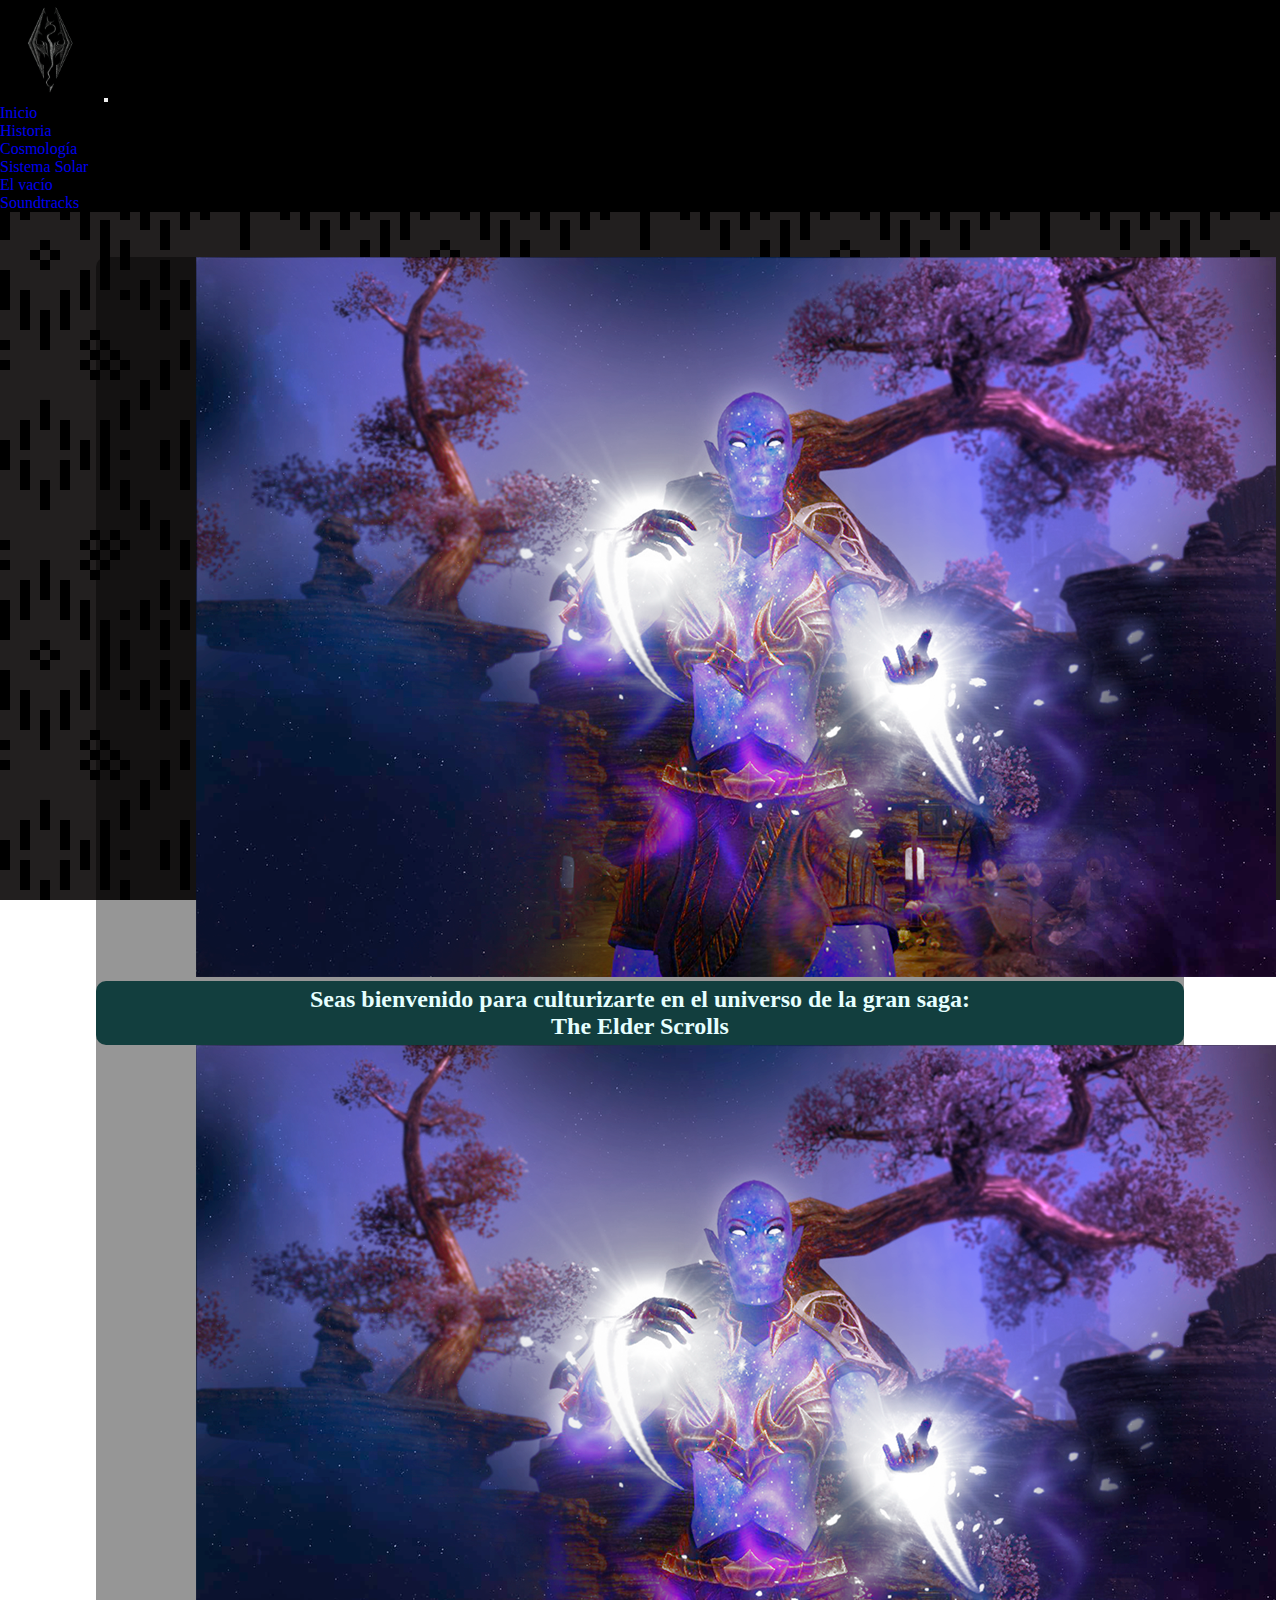
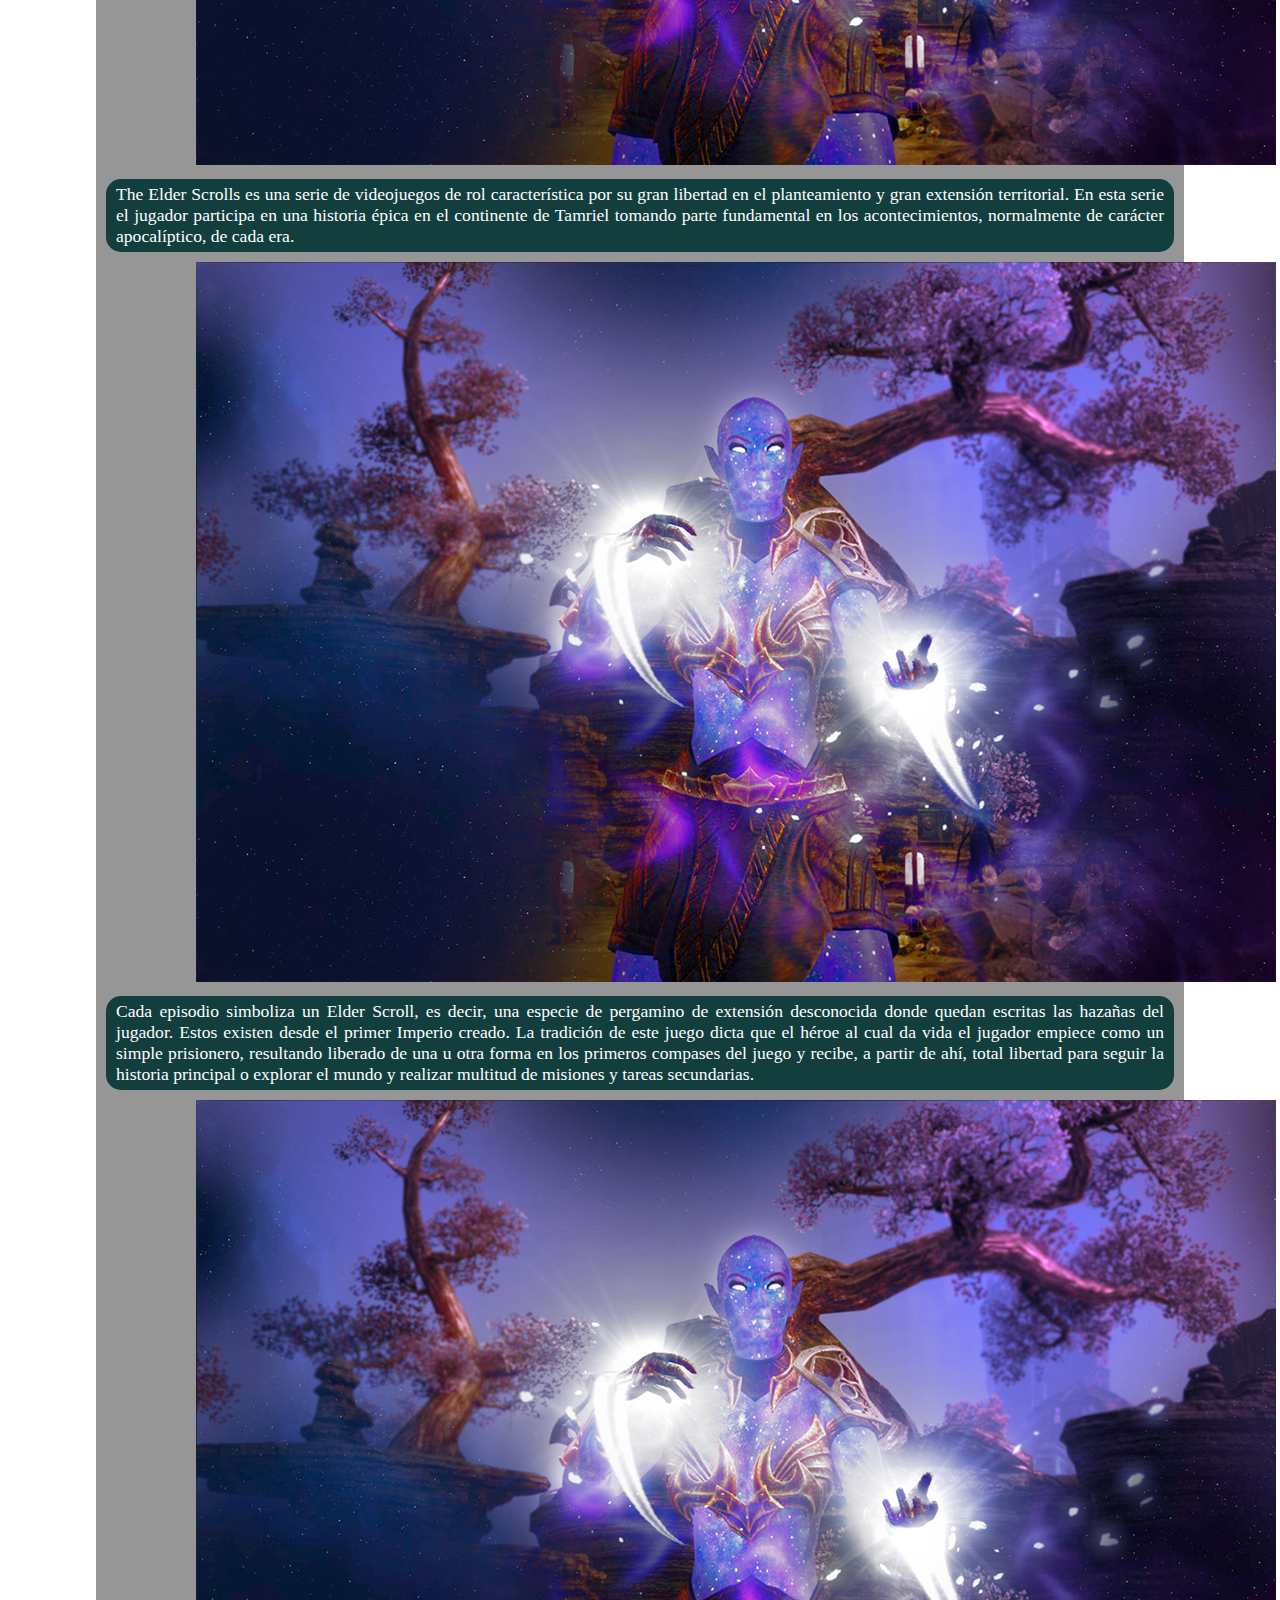
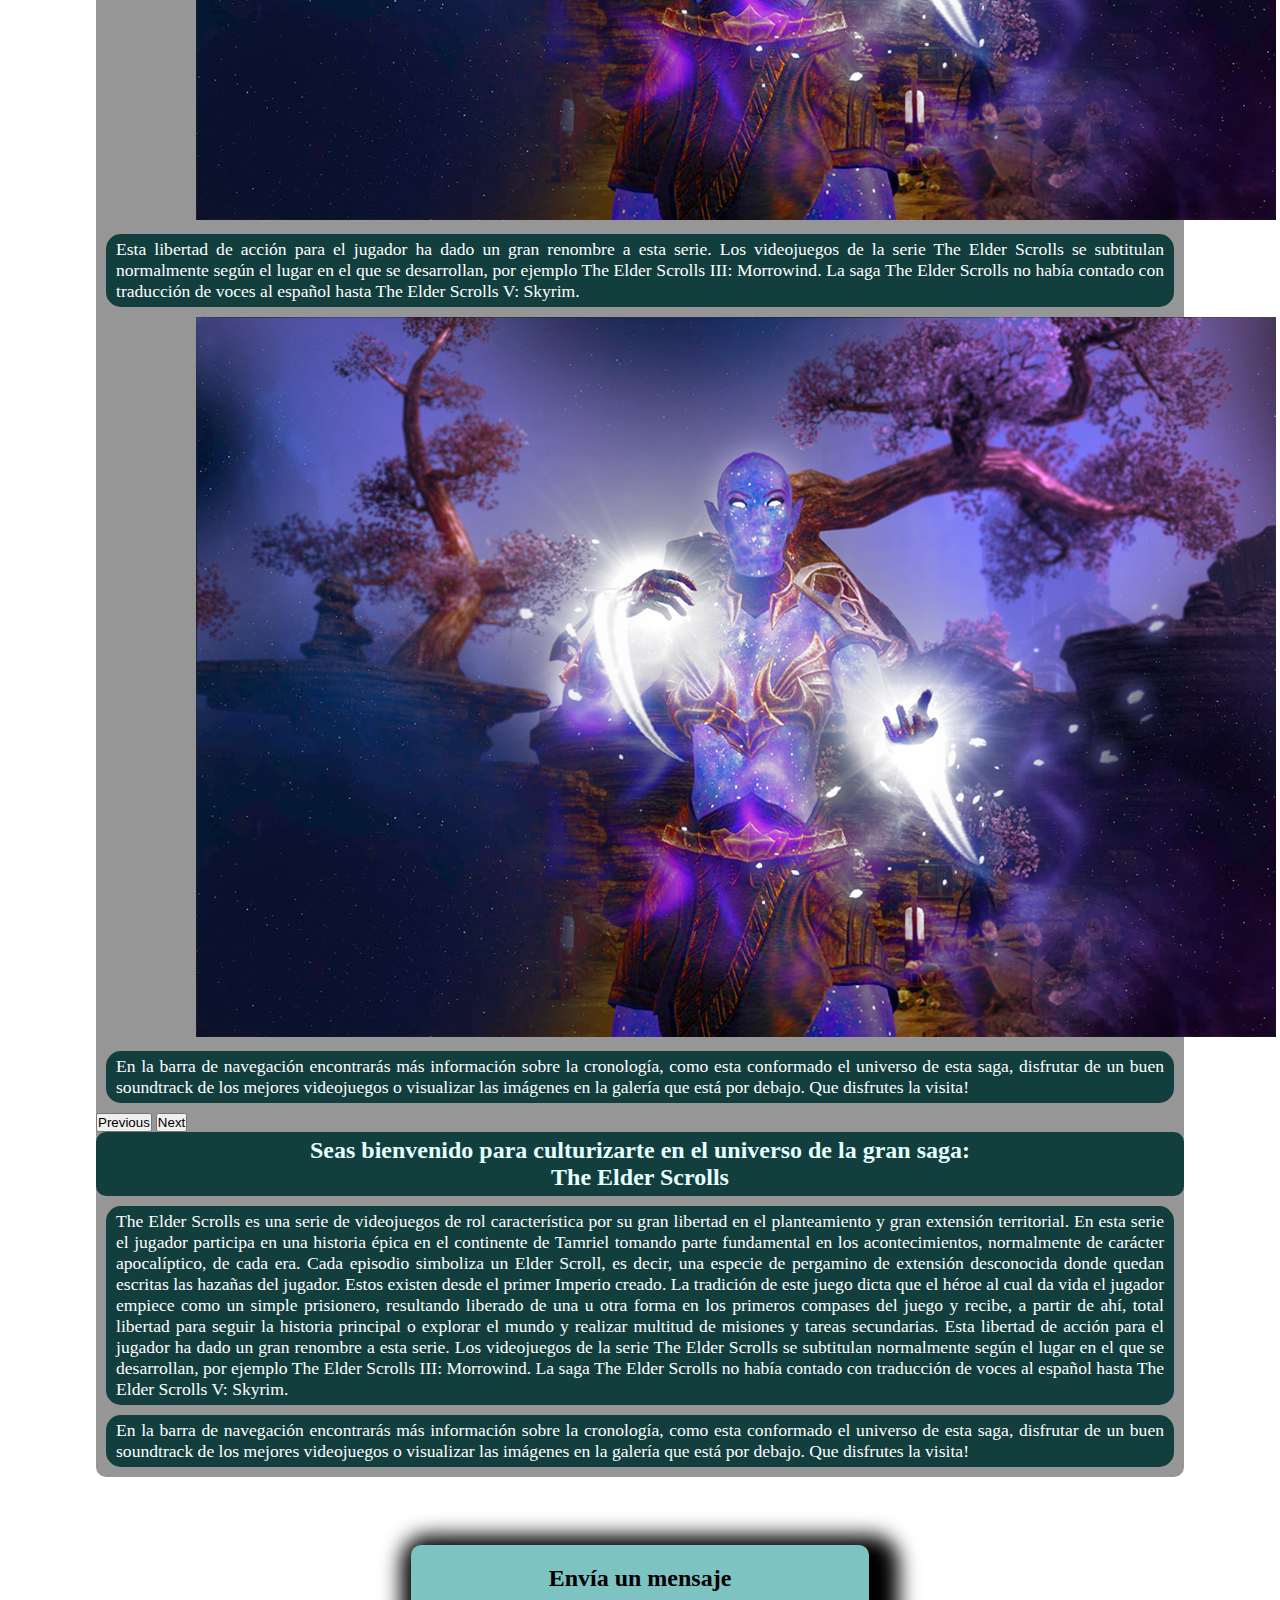
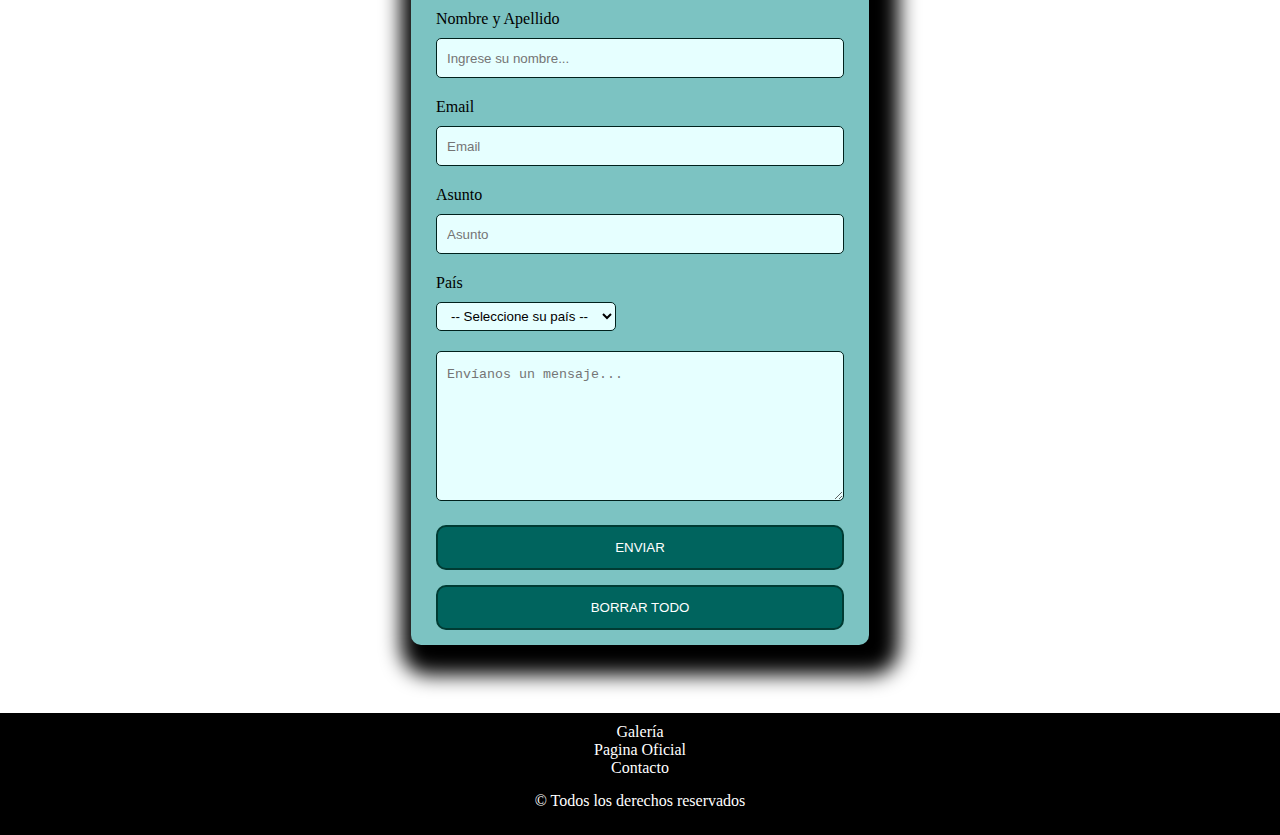
<file: index.html>
<!DOCTYPE html>
<html lang="en">
<head>
    <meta charset="UTF-8">
    <meta http-equiv="X-UA-Compatible" content="IE=edge">
    <meta name="viewport" content="width=device-width, initial-scale=1.0">
    <title>Universo de The Elder Scrolls</title>
    <link href="https://cdn.jsdelivr.net/npm/bootstrap@5.3.0-alpha1/dist/css/bootstrap.min.css" rel="stylesheet" integrity="sha384-GLhlTQ8iRABdZLl6O3oVMWSktQOp6b7In1Zl3/Jr59b6EGGoI1aFkw7cmDA6j6gD" crossorigin="anonymous">
    <link rel="stylesheet" href="./css/styles.css">
    <meta name="keywords" content="Elder Scrolls, Tes, Teso, Skyrim, Oblivion, Morrowind, Arena, Daggerfall, Nirn">
    <meta name="description" content="Enciclopedia sobre la saga The Elder Scrolls, incluyendo su historia cronológicamente, imágenes, soundtracks y cosmología sobre esta saga.">
</head>

    <body>
        <header>
            <nav class="navbar navbar-expand-lg navbar-dark bg-black">
                <div class="container-fluid">
                    <a class="navbar-brand fade-in-fwd" href="#"><img class="logo" type="image/png" src="./images/Logo_Skyrim.png" alt="Logo de Skyrim"></a>
                    <button class="btn-nav navbar-toggler fade-in-fwd" type="button" data-bs-toggle="collapse" data-bs-target="#navbarNavDropdown" aria-controls="navbarNavDropdown" aria-expanded="false" aria-label="Toggle navigation">
                        <span class="navbar-toggler-icon"></span>
                    </button>
                    <div class="collapse navbar-collapse slide-in-fwd-right" id="navbarNavDropdown">
                        <ul class="navbar-nav">
                            <li class="nav-item">
                                <a class="nav-link active" aria-current="page" href="#">Inicio</a>
                            </li>
                            <li class="nav-item">
                                <a class="nav-link" href="./pages/historia.html">Historia</a>
                            </li>
                            <li class="nav-item dropdown">
                                <a class="nav-link dropdown-toggle" href="./pages/cosmology.html" role="button" data-bs-toggle="dropdown" aria-expanded="false">Cosmología</a>
                                <ul class="dropdown-menu dropdown-menu-dark">
                                    <li><a class="dropdown-item" href="./pages/cosmology.html#SistemaSolar">Sistema Solar</a></li>
                                    <li><a class="dropdown-item" href="./pages/theVoid.html#finalMalo">El vacío</a></li>
                                </ul>
                            </li>
                            <li class="nav-item">
                                <a class="nav-link" href="./pages/soundtracks.html">Soundtracks</a>
                            </li>
                        </ul>
                    </div>
                </div>
            </nav>
        </header>

        <main class="imagenFondo">
            <section class="sectionIndex p-0 fade-in-fwd">
                <div id="carouselExampleFade" class="carousel slide carousel-fade">
                    <div class="carousel-inner">
                      <div class="carousel-item active">
                        <img src="./images/Aetherius.png" class="d-block w-100" alt="Aetherius">
                        <div class="carousel-caption d-none d-md-block">
                            <h4>Seas bienvenido para culturizarte en el universo de la gran saga: <br><strong>The Elder Scrolls</strong></h4>
                        </div>
                      </div>
                      <div class="carousel-item">
                        <img src="./images/Aetherius.png" class="d-block w-100" alt="Aetherius">
                        <div class="carousel-caption d-none d-md-block pb-0">
                            <p>The Elder Scrolls es una serie de videojuegos de rol característica por su gran libertad en el planteamiento y gran extensión territorial. En esta serie el jugador participa en una historia épica en el continente de Tamriel tomando parte fundamental en los acontecimientos, normalmente de carácter apocalíptico, de cada era.</p>
                        </div>
                      </div>
                      <div class="carousel-item">
                        <img src="./images/Aetherius.png" class="d-block w-100" alt="Aetherius">
                        <div class="carousel-caption d-none d-md-block pb-0">
                            <p>Cada episodio simboliza un Elder Scroll, es decir, una especie de pergamino de extensión desconocida donde quedan escritas las hazañas del jugador. Estos existen desde el primer Imperio creado. La tradición de este juego dicta que el héroe al cual da vida el jugador empiece como un simple prisionero, resultando liberado de una u otra forma en los primeros compases del juego y recibe, a partir de ahí, total libertad para seguir la historia principal o explorar el mundo y realizar multitud de misiones y tareas secundarias.</p>
                        </div>
                      </div>
                      <div class="carousel-item">
                        <img src="./images/Aetherius.png" class="d-block w-100" alt="Aetherius">
                        <div class="carousel-caption d-none d-md-block pb-0">
                            <p>Esta libertad de acción para el jugador ha dado un gran renombre a esta serie. Los videojuegos de la serie The Elder Scrolls se subtitulan normalmente según el lugar en el que se desarrollan, por ejemplo The Elder Scrolls III: Morrowind. La saga The Elder Scrolls no había contado con traducción de voces al español hasta The Elder Scrolls V: Skyrim.</p>
                        </div>
                      </div>
                      <div class="carousel-item">
                        <img src="./images/Aetherius.png" class="d-block w-100" alt="Aetherius">
                        <div class="carousel-caption d-none d-md-block">
                            <p>En la barra de navegación encontrarás más información sobre la cronología, como esta conformado el universo de esta saga, disfrutar de un buen soundtrack de los mejores videojuegos o visualizar las imágenes en la galería que está por debajo. Que disfrutes la visita!</p>
                        </div>
                      </div>
                    </div>
                    <button class="carousel-control-prev d-none d-md-block" type="button" data-bs-target="#carouselExampleFade" data-bs-slide="prev">
                      <span class="carousel-control-prev-icon" aria-hidden="true"></span>
                      <span class="visually-hidden">Previous</span>
                    </button>
                    <button class="carousel-control-next d-none d-md-block" type="button" data-bs-target="#carouselExampleFade" data-bs-slide="next">
                      <span class="carousel-control-next-icon" aria-hidden="true"></span>
                      <span class="visually-hidden">Next</span>
                    </button>
                  </div>
                  <div class="d-block d-sm-block d-md-none">
                    <h4 class="m-2">Seas bienvenido para culturizarte en el universo de la gran saga: <br><strong>The Elder Scrolls</strong></h4>
                    <p>The Elder Scrolls es una serie de videojuegos de rol característica por su gran libertad en el planteamiento y gran extensión territorial. En esta serie el jugador participa en una historia épica en el continente de Tamriel tomando parte fundamental en los acontecimientos, normalmente de carácter apocalíptico, de cada era. Cada episodio simboliza un Elder Scroll, es decir, una especie de pergamino de extensión desconocida donde quedan escritas las hazañas del jugador. Estos existen desde el primer Imperio creado. La tradición de este juego dicta que el héroe al cual da vida el jugador empiece como un simple prisionero, resultando liberado de una u otra forma en los primeros compases del juego y recibe, a partir de ahí, total libertad para seguir la historia principal o explorar el mundo y realizar multitud de misiones y tareas secundarias. Esta libertad de acción para el jugador ha dado un gran renombre a esta serie. Los videojuegos de la serie The Elder Scrolls se subtitulan normalmente según el lugar en el que se desarrollan, por ejemplo The Elder Scrolls III: Morrowind. La saga The Elder Scrolls no había contado con traducción de voces al español hasta The Elder Scrolls V: Skyrim.</p>
                    <p>En la barra de navegación encontrarás más información sobre la cronología, como esta conformado el universo de esta saga, disfrutar de un buen soundtrack de los mejores videojuegos o visualizar las imágenes en la galería que está por debajo. Que disfrutes la visita!</p>
                  </div>
            </section><br>

            <section class="sectionIndexDos fade-in-fwd">
                <div class="container">
                    <div class="contact_form" id="contacto">
                        <form method="get">
                            <div class="mensaje">
                                <h2 class="mb-0">Envía un mensaje</h2>
                            </div><br>
                            <p class="mb-0">
                                <label>Nombre y Apellido</label>
                                <input type="text" name="NombreyApellido" placeholder="Ingrese su nombre...">
                            </p>
                            <p class="mb-0">
                                <label>Email</label>
                                <input type="email" name="Email" placeholder="Email" required>
                            </p>
                            <p class="mb-0">
                                <label>Asunto</label>
                                <input type="text" name="Asunto" placeholder="Asunto">
                            </p>
                            <p class="mb-0"><label>País</label>
                                <select>
                                    <option value="">-- Seleccione su país --</option>
                                    <option>Argentina</option>
                                    <option>Bolivia</option>
                                    <option>Brasil</option>
                                    <option>Chile</option>
                                    <option>Colombia</option>
                                    <option>España</option>
                                    <option>Estados Unidos</option>
                                    <option>India</option>
                                    <option>Perú</option>
                                </select>
                            </p>
                            <p class="mb-0">
                                <textarea placeholder="Envíanos un mensaje..."></textarea>
                            </p>
                            <p class="mb-0">
                                <button class="btnIndex">Enviar</button>
                                <button class="btnIndex" type="reset">Borrar todo</button>
                            </p>
                        </form>
                    </div>
                </div><br>
            </section>
        </main>

        <footer class="pie">
            <nav class="navbar navbar-expand-lg navbar-dark bg-black slide-in-fwd-right">
                <ul class="navbar-nav">
                    <li class="nav-item">
                        <a class="nav-link" href="./pages/galeria.html">Galería</a>
                    </li>
                    <li class="nav-item">
                        <a class="nav-link" href="https://elderscrolls.bethesda.net/es" target="_blank">Pagina Oficial</a>
                    </li>
                    <li class="nav-item">
                        <a class="nav-link" href="#contacto">Contacto</a>
                    </li>
                    <li><p>© Todos los derechos reservados</p></li>
                </ul>
            </nav>
        </footer>
        <script src="https://cdn.jsdelivr.net/npm/bootstrap@5.3.0-alpha1/dist/js/bootstrap.bundle.min.js" integrity="sha384-w76AqPfDkMBDXo30jS1Sgez6pr3x5MlQ1ZAGC+nuZB+EYdgRZgiwxhTBTkF7CXvN" crossorigin="anonymous"></script>
    </body>
</html>
</file>
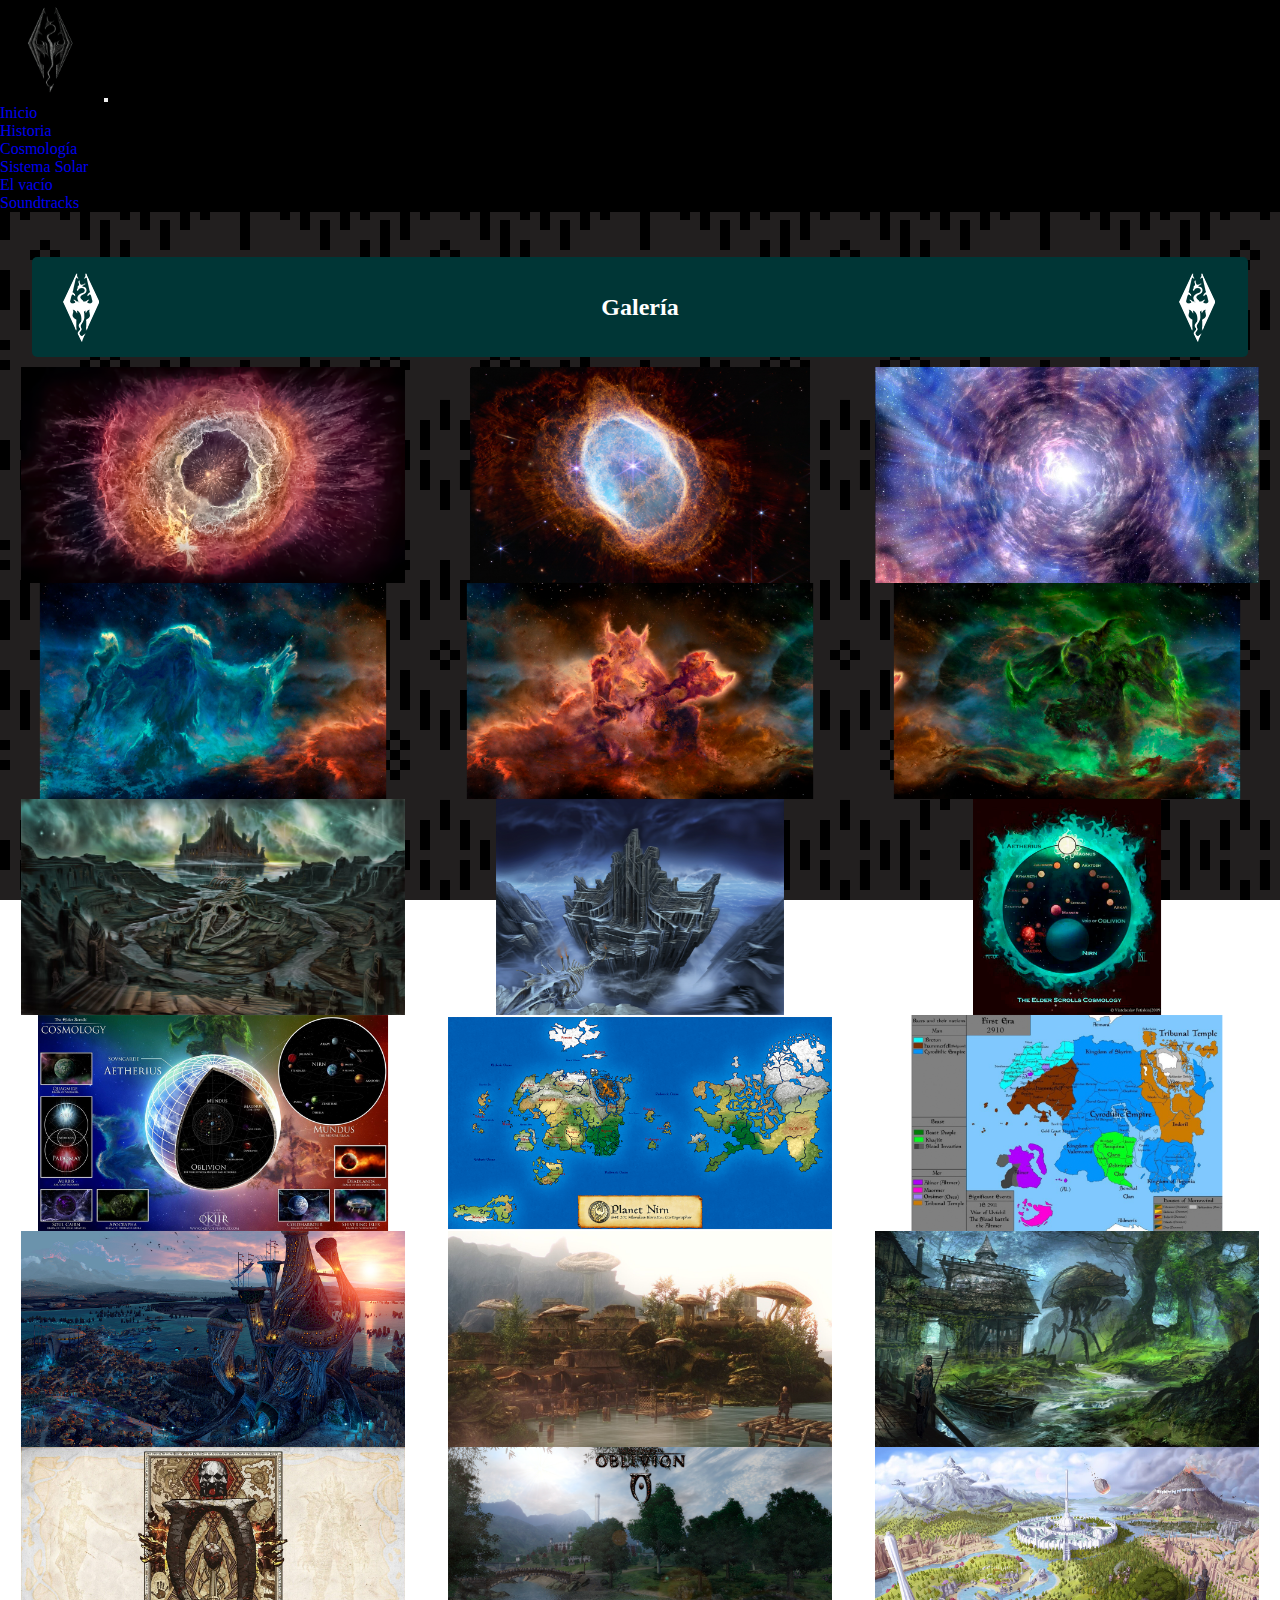
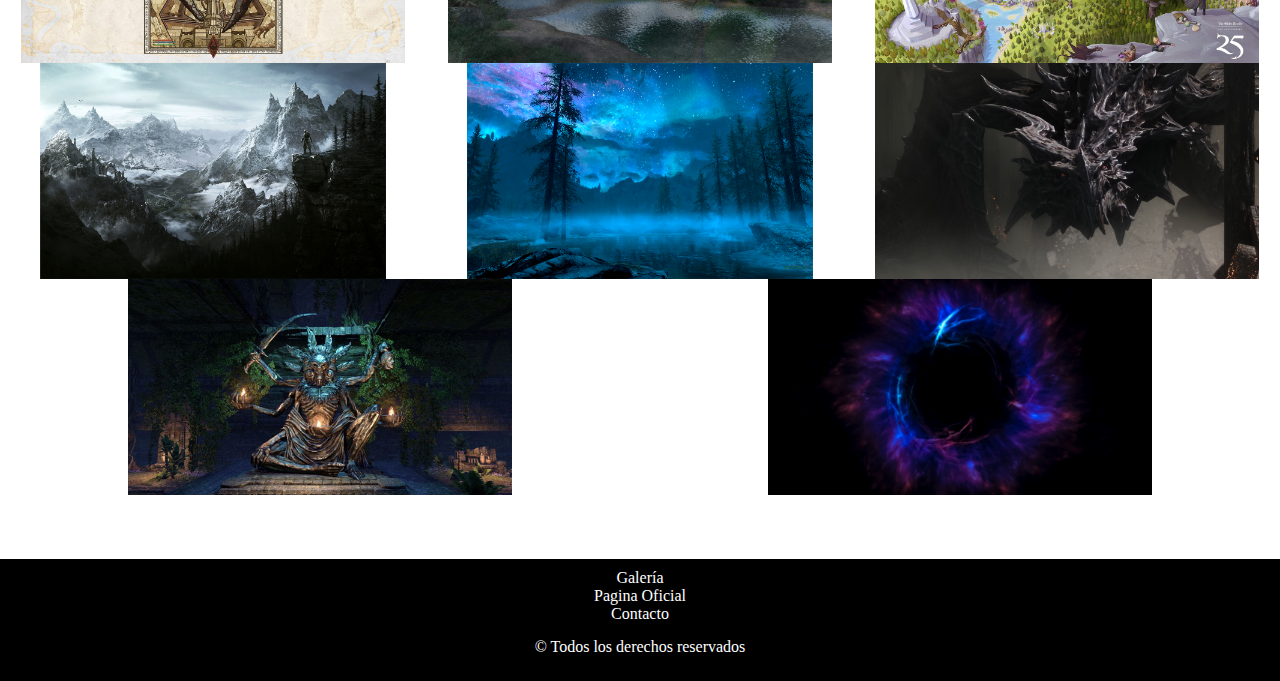
<file: pages/galeria.html>
<!DOCTYPE html>
<html lang="en">
<head>
    <meta charset="UTF-8">
    <meta http-equiv="X-UA-Compatible" content="IE=edge">
    <meta name="viewport" content="width=device-width, initial-scale=1.0">
    <title>Galería</title>
    <link href="https://cdn.jsdelivr.net/npm/bootstrap@5.3.0-alpha1/dist/css/bootstrap.min.css" rel="stylesheet" integrity="sha384-GLhlTQ8iRABdZLl6O3oVMWSktQOp6b7In1Zl3/Jr59b6EGGoI1aFkw7cmDA6j6gD" crossorigin="anonymous">
    <link rel="stylesheet" href="../css/styles.css">
    <meta name="keywords" content="Elder Scrolls, Tes, Teso, Skyrim, Oblivion, Morrowind, Arena, Daggerfall, Nirn">
    <meta name="description" content="Muestra de imágenes utilizadas en distintas secciones de la página.">
</head>

    <body>
        <header>
            <nav class="navbar navbar-expand-lg navbar-dark bg-black">
                <div class="container-fluid">
                    <a class="navbar-brand fade-in-fwd" href="../index.html"><img class="logo" type="image/png" src="../images/Logo_Skyrim.png" alt="Logo de Skyrim"></a>
                    <button class="btn-nav navbar-toggler fade-in-fwd" type="button" data-bs-toggle="collapse" data-bs-target="#navbarNavDropdown" aria-controls="navbarNavDropdown" aria-expanded="false" aria-label="Toggle navigation">
                        <span class="navbar-toggler-icon"></span>
                    </button>
                    <div class="collapse navbar-collapse fade-in-fwd" id="navbarNavDropdown">
                        <ul class="navbar-nav">
                            <li class="nav-item">
                                <a class="nav-link" aria-current="page" href="../index.html">Inicio</a>
                            </li>
                            <li class="nav-item">
                                <a class="nav-link" href="../pages/historia.html">Historia</a>
                            </li>
                            <li class="nav-item dropdown">
                                <a class="nav-link dropdown-toggle" href="../pages/cosmology.html" role="button" data-bs-toggle="dropdown" aria-expanded="false">Cosmología</a>
                                <ul class="dropdown-menu dropdown-menu-dark">
                                    <li><a class="dropdown-item" href="../pages/cosmology.html#SistemaSolar">Sistema Solar</a></li>
                                    <li><a class="dropdown-item" href="../pages/theVoid.html#finalMalo">El vacío</a></li>
                                </ul>
                            </li>
                            <li class="nav-item">
                                <a class="nav-link" href="../pages/soundtracks.html">Soundtracks</a>
                            </li>
                        </ul>
                    </div>
                </div>
            </nav>
        </header>

        <main class="imagenFondo">
            <section class="sectionGaleria fade-in-fwd ">
                <img class="mini_logo" src="../images/Logo_vector.png" alt="Vector del logo">
                <h2>Galería</h2>
                <img class="mini_logo_2" src="../images/Logo_vector.png" alt="Vector del logo">
            </section>
            <div class="row g-5 todasLasImagenes fade-in-fwd">
                <img class="scale" src="../images/Aurbis_Intro.png" alt="Aurbis Nombre del Universo">
                <img class="scale" src="../images/Aurbis_butReal.png" alt="Aurbis But Real">
                <img class="scale" src="../images/Sovngarde_sky.jpg" alt="Cielo de Sovngarde">
                <img class="scale" src="../images/Mago.png" alt="Mago">
                <img class="scale" src="../images/Guerrero.png" alt="Guerrero">
                <img class="scale" src="../images/Ladron.png" alt="Ladrón">
                <img class="scale" src="../images/Sovngarde_concept.jpg" alt="Sovngarde concept">
                <img class="scale" src="../images/Sovngarde_2.png" alt="Sovngarde concept 2">
                <img class="scale" src="../images/TES_cosmology.png" alt="Cosmologia del TES">
                <img class="scale" src="../images/TES_cosmology_2.png" alt="Cosmologia del TES 2">
                <img class="scale" src="../images/Tamriel_map.png" alt="Mapa de Tamriel">
                <img class="scale" src="../images/Historia_Tes.png" alt="Primera Era de Tamriel">
                <img class="scale" src="../images/Morrowind.jpg" alt="Paisaje de Morrowind">
                <img class="scale" src="../images/Morrowind_2.jpg" alt="Paisaje de Morrowind2">
                <img class="scale" src="../images/Morrowind_3.jpg" alt="Paisaje de Morrowind3">
                <img class="scale" src="../images/Oblivion.jpg" alt="Oblivion Fondo">
                <img class="scale" src="../images/Oblivion_2.png" alt="Paisaje de Oblivion2">
                <img class="scale" src="../images/Oblivion_3.jpg" alt="Paisaje de Oblivion3">
                <img class="scale" src="../images/Skyrim.png" alt="Paisaje de Skyrim">
                <img class="scale" src="../images/Skyrim_2.png" alt="Paisaje de Skyrim 2">
                <img class="scale" src="../images/Alduin.jpg" alt="Alduin">               
                <img class="scale" src="../images/Sithis_the_Dread_Father.jpg" alt="Sithis the Dread Father">
                <img class="scale" src="../images/The_void.png" alt="El Vacío">
            </div>
        </main>

        <footer class="pie">
            <nav class="navbar navbar-expand-lg navbar-dark bg-black slide-in-fwd-right">
                <ul class="navbar-nav">
                    <li class="nav-item">
                        <a class="nav-link" href="../pages/galeria.html">Galería</a>
                    </li>
                    <li class="nav-item">
                        <a class="nav-link" href="https://elderscrolls.bethesda.net/es" target="_blank">Pagina Oficial</a>
                    </li>
                    <li class="nav-item">
                        <a class="nav-link" href="../index.html#contacto">Contacto</a>
                    </li>
                    <li>
                        <p>© Todos los derechos reservados</p>
                    </li>
                </ul>
            </nav>
        </footer>
        <script src="https://cdn.jsdelivr.net/npm/bootstrap@5.3.0-alpha1/dist/js/bootstrap.bundle.min.js" integrity="sha384-w76AqPfDkMBDXo30jS1Sgez6pr3x5MlQ1ZAGC+nuZB+EYdgRZgiwxhTBTkF7CXvN" crossorigin="anonymous"></script>
    </body>
</html>
</file>
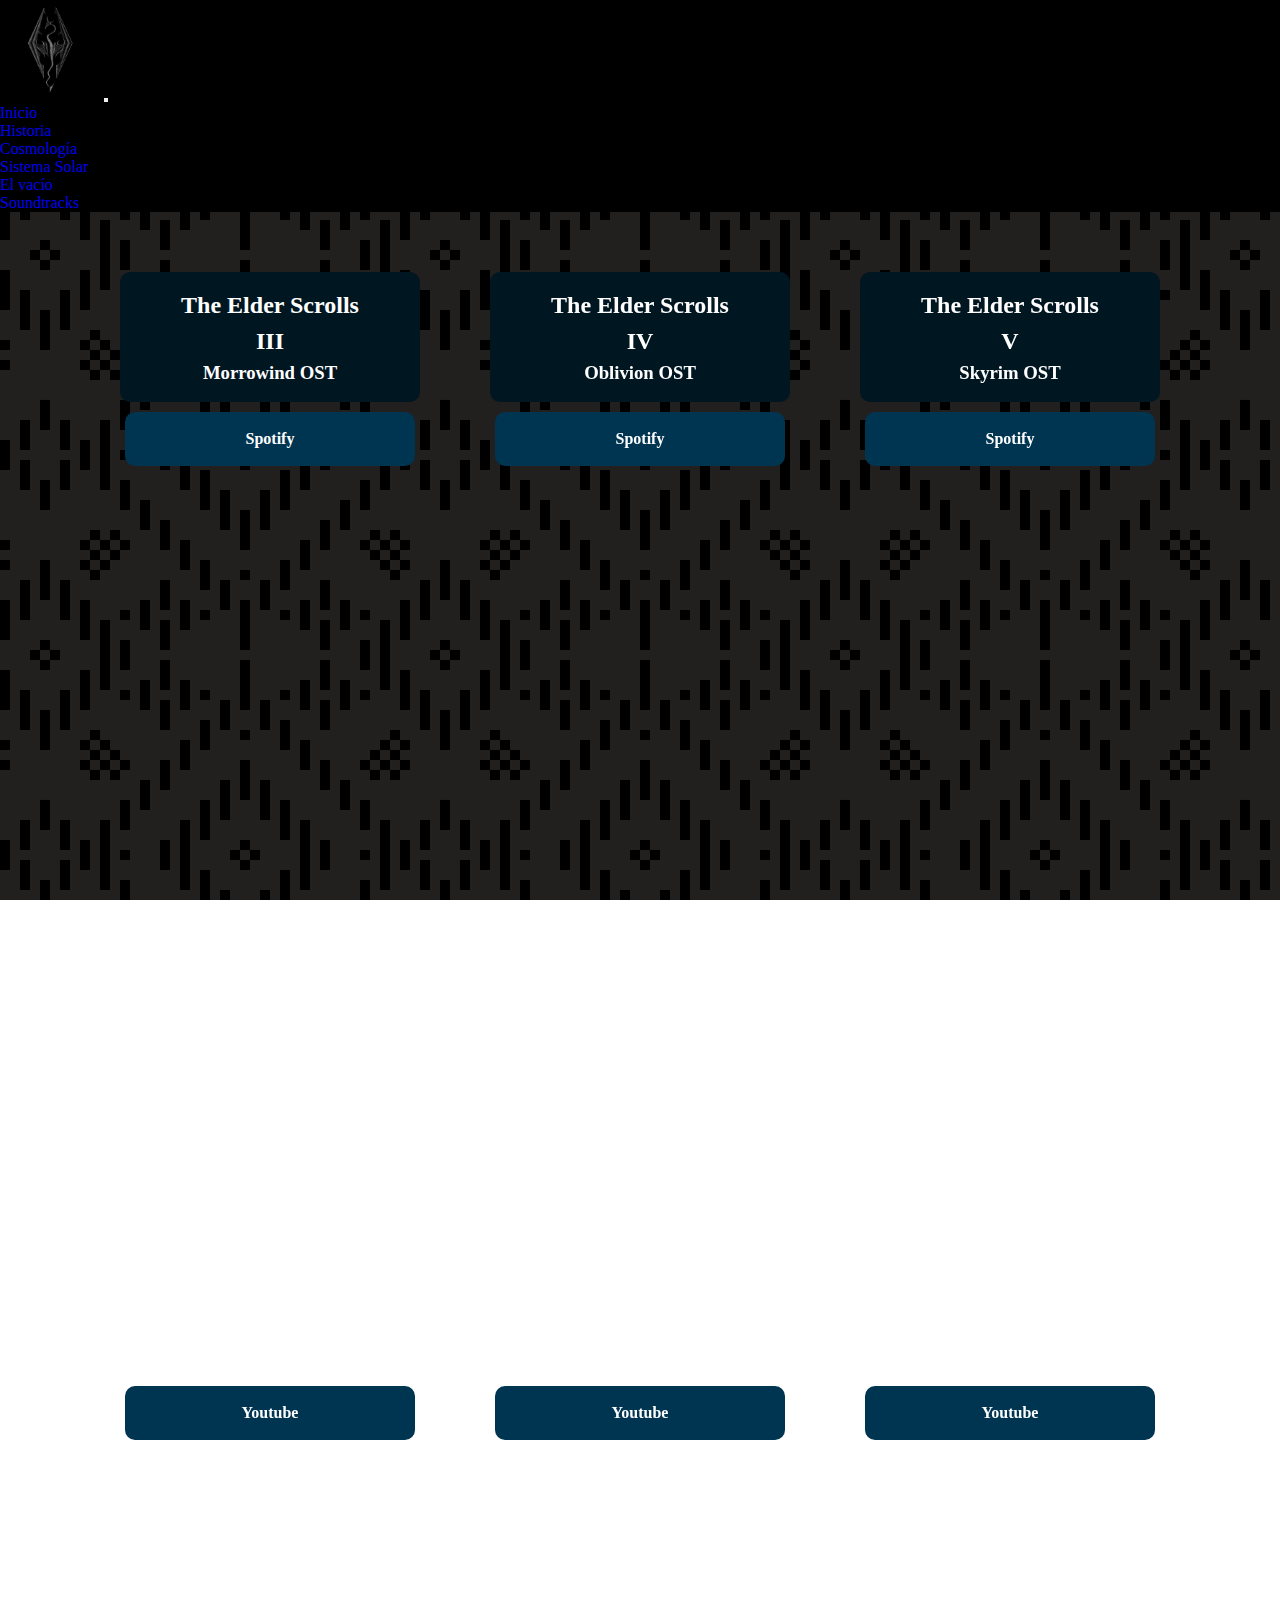
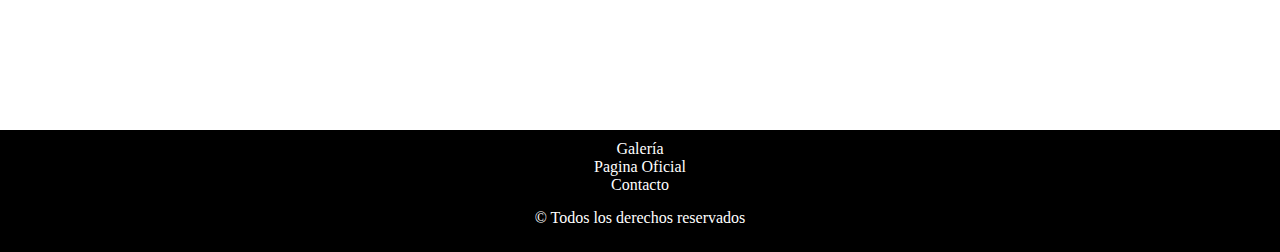
<file: pages/soundtracks.html>
<!DOCTYPE html>
<html lang="en">
<head>
    <meta charset="UTF-8">
    <meta http-equiv="X-UA-Compatible" content="IE=edge">
    <meta name="viewport" content="width=device-width, initial-scale=1.0">
    <title>Soundtracks</title>
    <link href="https://cdn.jsdelivr.net/npm/bootstrap@5.3.0-alpha1/dist/css/bootstrap.min.css" rel="stylesheet" integrity="sha384-GLhlTQ8iRABdZLl6O3oVMWSktQOp6b7In1Zl3/Jr59b6EGGoI1aFkw7cmDA6j6gD" crossorigin="anonymous">
    <link rel="stylesheet" href="../css/styles.css">
    <meta name="keywords" content="Elder Scrolls, Tes, Teso, Skyrim, Oblivion, Morrowind, Arena, Daggerfall, Nirn">
    <meta name="description" content="Música de la saga compuesta principalmente por Jeremy Soule">
</head>

    <body>
        <header>
            <nav class="navbar navbar-expand-lg navbar-dark bg-black">
                <div class="container-fluid">
                    <a class="navbar-brand fade-in-fwd" href="../index.html"><img class="logo" type="image/png" src="../images/Logo_Skyrim.png" alt="Logo de Skyrim"></a>
                    <button class="btn-nav navbar-toggler fade-in-fwd" type="button" data-bs-toggle="collapse" data-bs-target="#navbarNavDropdown" aria-controls="navbarNavDropdown" aria-expanded="false" aria-label="Toggle navigation">
                        <span class="navbar-toggler-icon"></span>
                    </button>
                    <div class="collapse navbar-collapse fade-in-fwd" id="navbarNavDropdown">
                        <ul class="navbar-nav">
                            <li class="nav-item">
                                <a class="nav-link" aria-current="page" href="../index.html">Inicio</a>
                            </li>
                            <li class="nav-item">
                                <a class="nav-link" href="../pages/historia.html">Historia</a>
                            </li>
                            <li class="nav-item dropdown">
                                <a class="nav-link dropdown-toggle" href="../pages/cosmology.html" role="button" data-bs-toggle="dropdown" aria-expanded="false">Cosmología</a>
                                <ul class="dropdown-menu dropdown-menu-dark">
                                    <li><a class="dropdown-item" href="../pages/cosmology.html#SistemaSolar">Sistema Solar</a></li>
                                    <li><a class="dropdown-item" href="../pages/theVoid.html#finalMalo">El vacío</a></li>
                                </ul>
                            </li>
                            <li class="nav-item">
                                <a class="nav-link active" href="../pages/soundtracks.html">Soundtracks</a>
                            </li>
                        </ul>
                    </div>
                </div>
            </nav>
        </header>

        <main class="imagenFondo">
            <div class="row playlists">
                <div class="col-md-3">
                    <h2 class="tituloOST slide-in-fwd-right">The Elder Scrolls<br> III</h2>
                    <h3 class="tituloJuego slide-in-fwd-right">Morrowind OST</h3>
                    <h4 class="bajada slide-in-fwd-left">Spotify</h4>
                    <div class="container fade-in-fwd">
                        <div class="iframe-spotify wrapper iframe-full-width">
                            <iframe src="https://open.spotify.com/embed/playlist/0BSKHfj7Xn5vIYAXeFeDw0?utm_source=generator" frameBorder="0" allowfullscreen="" allow="autoplay; clipboard-write; encrypted-media; fullscreen; picture-in-picture" loading="lazy"></iframe>
                        </div>
                    </div>
                    <h4 class="bajada slide-in-fwd-left">Youtube</h4>
                    <div class="container fade-in-fwd">
                        <div class="iframe-youtube wrapper iframe-full-width">
                            <iframe src="https://www.youtube.com/embed/xULTMMgwLuo" title="YouTube video player" frameborder="0" allow="accelerometer; autoplay; clipboard-write; encrypted-media; gyroscope; picture-in-picture; web-share" allowfullscreen></iframe>
                        </div>
                    </div>
                </div>
                <div class="col-md-3">
                    <h2 class="tituloOST slide-in-fwd-right">The Elder Scrolls<br> IV</h2>
                    <h3 class="tituloJuego slide-in-fwd-right">Oblivion OST</h3>
                    <h4 class="bajada slide-in-fwd-left">Spotify</h4>
                    <div class="container fade-in-fwd">
                        <div class="iframe-spotify wrapper iframe-full-width">
                            <iframe src="https://open.spotify.com/embed/album/7cTbjqfofNfUq5eIlicTXk?utm_source=generator" frameBorder="0" allowfullscreen="" allow="autoplay; clipboard-write; encrypted-media; fullscreen; picture-in-picture" loading="lazy"></iframe>
                        </div>
                    </div>
                    <h4 class="bajada slide-in-fwd-left">Youtube</h4>
                    <div class="container fade-in-fwd">
                        <div class="iframe-youtube wrapper iframe-full-width">
                            <iframe src="https://www.youtube.com/embed/XhOEn7Xl8as" title="YouTube video player" frameborder="0" allow="accelerometer; autoplay; clipboard-write; encrypted-media; gyroscope; picture-in-picture; web-share" allowfullscreen></iframe>
                        </div>
                    </div>
                </div>
                <div class="col-md-3">
                    <h2 class="tituloOST slide-in-fwd-right">The Elder Scrolls<br> V</h2>
                    <h3 class="tituloJuego slide-in-fwd-right">Skyrim OST</h3>
                    <h4 class="bajada slide-in-fwd-left">Spotify</h4>
                    <div class="container fade-in-fwd">
                        <div class="iframe-spotify wrapper iframe-full-width">
                          <iframe src="https://open.spotify.com/embed/album/25r7pEf31viAbsoVHC6bQ4?utm_source=generator" frameborder="0" allowfullscreen="" allow="autoplay; clipboard-write; encrypted-media; fullscreen; picture-in-picture" loading="lazy"></iframe>
                        </div>
                    </div>
                    <h4 class="bajada slide-in-fwd-left">Youtube</h4>
                    <div class="container fade-in-fwd">
                        <div class="iframe-youtube wrapper iframe-full-width">
                            <iframe src="https://www.youtube.com/embed/TWv3DfoiigM" title="YouTube video player" frameborder="0" allow="accelerometer; autoplay; clipboard-write; encrypted-media; gyroscope; picture-in-picture; web-share" allowfullscreen></iframe>
                        </div>
                    </div>
                </div>
            </div>
        </main>
        
        <footer class="pie">
            <nav class="navbar navbar-expand-lg navbar-dark bg-black slide-in-fwd-right">
                <ul class="navbar-nav">
                    <li class="nav-item">
                        <a class="nav-link" href="../pages/galeria.html">Galería</a>
                    </li>
                    <li class="nav-item">
                        <a class="nav-link" href="https://elderscrolls.bethesda.net/es" target="_blank">Pagina Oficial</a>
                    </li>
                    <li class="nav-item">
                        <a class="nav-link" href="../index.html#contacto">Contacto</a>
                    </li>
                    <li>
                        <p>© Todos los derechos reservados</p>
                    </li>
                </ul>
            </nav>
        </footer>
        <script src="https://cdn.jsdelivr.net/npm/bootstrap@5.3.0-alpha1/dist/js/bootstrap.bundle.min.js" integrity="sha384-w76AqPfDkMBDXo30jS1Sgez6pr3x5MlQ1ZAGC+nuZB+EYdgRZgiwxhTBTkF7CXvN" crossorigin="anonymous"></script>
    </body>
</html>
</file>
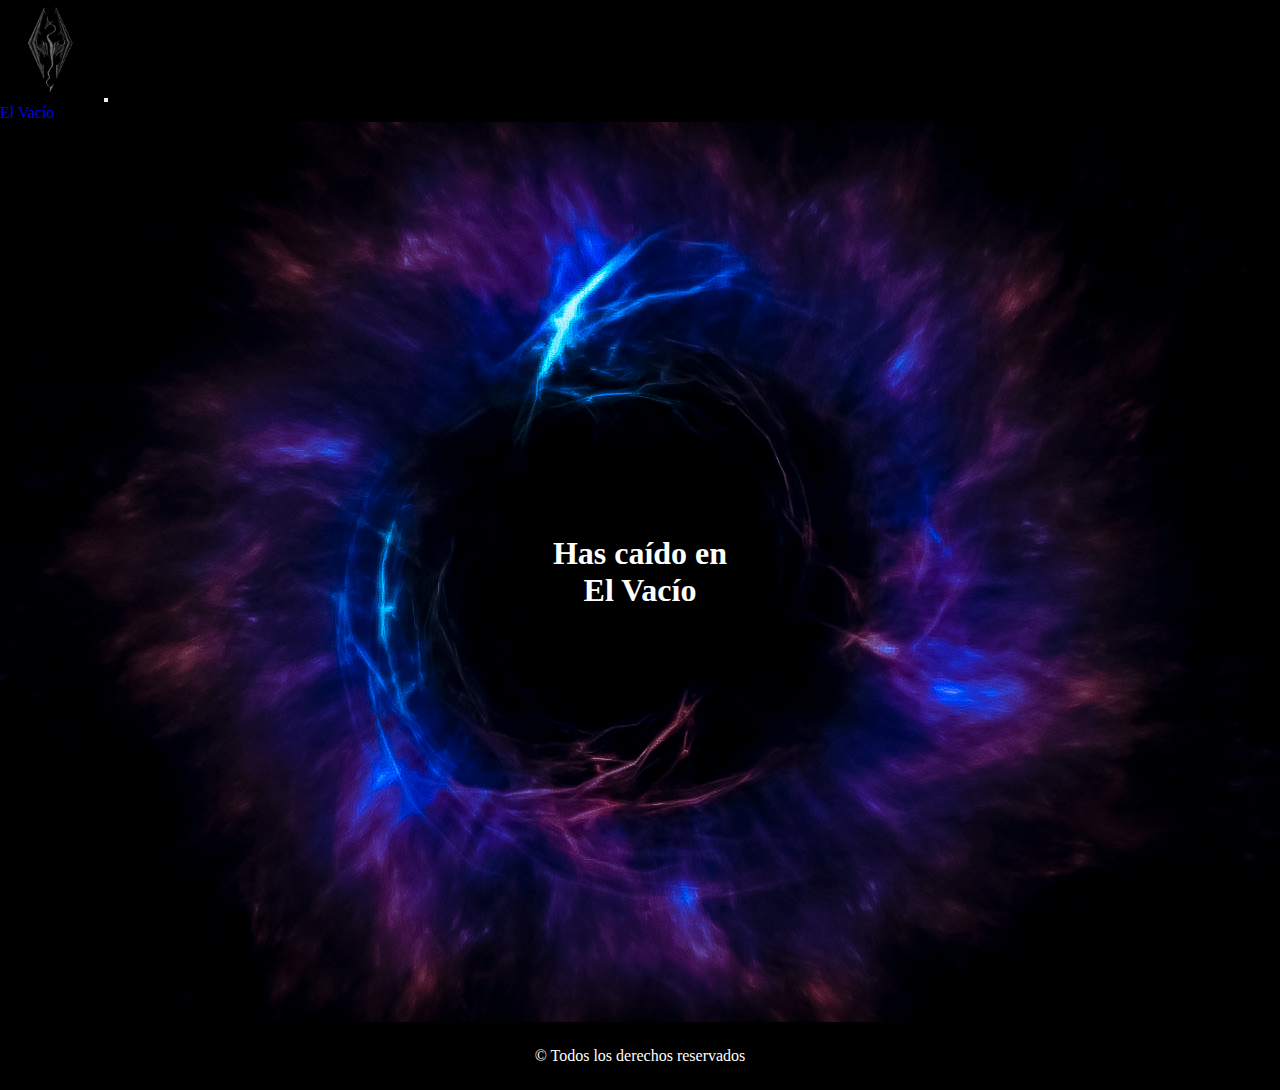
<file: pages/theVoid.html>
<!DOCTYPE html>
<html lang="en">
<head>
    <meta charset="UTF-8">
    <meta http-equiv="X-UA-Compatible" content="IE=edge">
    <meta name="viewport" content="width=device-width, initial-scale=1.0">
    <title>The Void</title>
    <link href="https://cdn.jsdelivr.net/npm/bootstrap@5.3.0-alpha1/dist/css/bootstrap.min.css" rel="stylesheet" integrity="sha384-GLhlTQ8iRABdZLl6O3oVMWSktQOp6b7In1Zl3/Jr59b6EGGoI1aFkw7cmDA6j6gD" crossorigin="anonymous">
    <link rel="stylesheet" href="../css/styles.css">
    <meta name="keywords" content="Elder Scrolls, Tes, Teso, Skyrim, Oblivion, Morrowind, Arena, Daggerfall, Nirn">
    <meta name="description" content="Dicen que la curiosidad mató al gato">
</head>

    <body>
        <audio autoplay loop>
            <source src="../audio/black_hole.mp3" type="audio/mpeg">
        </audio>
        <header class="p-0">
            <nav class="navbar navbar-expand-lg navbar-dark bg-black">
                <div class="container-fluid">
                    <a class="navbar-brand fade-in-fwd" href="../index.html"><img class="logo" type="image/png" src="../images/Logo_Skyrim.png" alt="Logo de Skyrim"></a>
                    <button class="btn-nav navbar-toggler fade-in-fwd" type="button" data-bs-toggle="collapse" data-bs-target="#navbarNavDropdown" aria-controls="navbarNavDropdown" aria-expanded="false" aria-label="Toggle navigation">
                        <span class="navbar-toggler-icon"></span>
                    </button>
                    <div class="collapse navbar-collapse fade-in-fwd" id="navbarNavDropdown">
                        <ul class="navbar-nav">
                            <li class="nav-item">
                                <a class="nav-link active" href="#finalMalo">El Vacío</a>
                            </li>
                        </ul>
                    </div>
                </div>
            </nav>
        </header>

        <main class="fondoVacio fondo">
            <h1 class="container fade-in-fwd" id="finalMalo">Has caído en <br>El Vacío</h1>
        </main>

        <footer class="pie fade-in-fwd p-2">
            <p>© Todos los derechos reservados</p>
        </footer>
        <script src="https://cdn.jsdelivr.net/npm/bootstrap@5.3.0-alpha1/dist/js/bootstrap.bundle.min.js" integrity="sha384-w76AqPfDkMBDXo30jS1Sgez6pr3x5MlQ1ZAGC+nuZB+EYdgRZgiwxhTBTkF7CXvN" crossorigin="anonymous"></script>
    </body>
</html>
</file>
<file: css/styles.css>
* {
  margin: 0;
  padding: 0;
  box-sizing: border-box;
}

ul {
  list-style-type: none;
}

a {
  text-decoration: none;
}

h1, h2, h3, h4 {
  font-family: adobe-garamond-pro-1,adobe-garamond-pro-2,Georgia,Times New Roman,Times,serif;
}

header {
  background-color: black;
  display: flex;
  gap: 20px;
  grid-gap: 20px;
}
@media screen and (max-width: 576px) {
  header {
    display: flex;
    justify-content: space-between;
    align-items: center;
    padding: 10px;
  }
}

.navbar {
  font-family: adobe-garamond-pro-1,adobe-garamond-pro-2,Georgia,Times New Roman,Times,serif;
}

@media screen and (max-width: 576px) {
  .container-fluid {
    display: flex !important;
    flex-wrap: wrap !important;
    align-items: center !important;
    justify-content: flex-start !important;
  }
}
@media screen and (min-width:577px) {
  .container-fluid {
    justify-content: flex-start !important;
  }
}

.logo {
  width: 100px;
  padding: 5px;
}
@media screen and (max-width: 576px) {
  .logo {
    height: 50%;
    max-width: 56px;
    padding: 0;
  }
}

@media screen and (max-width: 576px) {
  .navbar-active {
    display: block;
  }
}

@media screen and (max-width: 576px) {
  .btn-nav {
    border-color: grey;
  }
  .btn-nav:hover {
    background-color: black;
    border-color: grey;
  }
}

.navbarCos {
  position: fixed;
  top: 0;
  left: 0;
  width: 100%;
  z-index: 100;
}
@media screen and (min-width: 577px) {
  .navbarCos {
    position: sticky;
  }
  
}
@media screen and (max-width: 576px) {
  .navbarCos {
    position: sticky;
  }
}

.dropdown-submenu:hover .dropdown-menu {
  display: block;
}

.imagenFondo {
  background-image: url("../images/folk-pattern-black.png");
  background-size: auto auto;
  background-position: center center;
  background-attachment: fixed;
  display: flex;
  justify-content: center;
  align-items: center;
  flex-direction: column;
}
@media screen and (max-width: 576px) {
  .imagenFondo {
    min-height: 100vh;
  }
}
.sectionIndex h4 {
  max-width: 100%;
  padding: 5px;
  margin: 0;
  text-align: center;
  border-radius: 10px;
  background-color: rgba(8, 55, 55, 0.931);
  color: rgb(230, 255, 255);
  font-family: adobe-garamond-pro-1,adobe-garamond-pro-2,Georgia,Times New Roman,Times,serif;
  font-size: 1.5rem;
}
@media screen and (max-width: 576px) {
  .sectionIndex h4 {
    max-width: 100%;
    padding: 10px 5px;
    font-size: 1.2rem;
  }
}
@media screen and (max-width: 768px) {
  .sectionIndex h4 {
    border-radius: 20px;
    font-size: 1.3rem;
  }
}
.sectionIndex p {
  text-align: justify;
  padding: 5px 10px 5px;
  margin: 10px;
  border-radius: 15px;
  background-color: rgba(8, 55, 55, 0.931);
  color: white;
  font-size: 1.1rem;
}
.sectionIndex {
  max-width: 85%;
  margin-top: 45px;
  border-radius: 10px;
  background-color: rgba(0, 0, 0, 0.412);
}
@media screen and (max-width: 576px) {
  .sectionIndex {
    max-width: 100%;
  }
}
@media screen and (max-width: 768px) {
  .sectionIndex {
    margin-bottom: 45px;
    border-radius: 20px;
  }
}

.mensaje {
  padding-top: 10px;
  text-align: center;
  font-family: adobe-garamond-pro-1,adobe-garamond-pro-2,Georgia,Times New Roman,Times,serif;
}
.contact_form {
  max-width: 500px;
  margin: 50px;
  border-radius: 10px;
  padding: 10px 25px;
  background-color: rgb(124, 195, 194);
  box-shadow: 10px 10px 20px 20px #000000;
}
  @media screen and (max-width: 768px) {
    .contact_form {
      max-width: 100%;
      margin: 5px auto;
      border-radius: 20px;
    }
  @media screen and (max-width: 576px) {
    .contact_form {
      max-width: 100%;
      padding: 5px 15px;
      box-shadow: 10px 10px 10px 10px #000000;
    }
  }
}

input {
  background-color: rgb(230, 255, 255);
  width: 408px;
  height: 40px;
  border-radius: 5px;
  border-style: solid;
  border-width: 1px;
  border-color: #00211c;
  margin: 10px 0 20px;
  padding-left: 10px;
}
@media screen and (max-width: 768px) {
  input {
    margin: 10px 0;
  }
}
@media screen and (max-width: 576px) {
  input {
    width: 100%;
    height: 35px;
  }
}

textarea {
  background-color: rgb(230, 255, 255);
  width: 100%;
  height: 150px;
  border-radius: 5px;
  border-style: solid;
  border-width: 1px;
  margin: 10px 0 10px;
  padding-left: 10px;
  padding-top: 15px;
  border-color: #00211c;
}
@media screen and (max-width: 576px) {
  textarea {
    max-width: 100%;
  }
}

label {
  display: flex;
  justify-items: center;
}

select {
  background-color: rgb(230, 255, 255);
  border-radius: 5px;
  border-style: solid;
  margin: 10px 0 10px;
  padding: 5px 10px 5px;
  border-color: #00211c;
}
@media screen and (max-width: 768px) {
  select {
    width: 100%;
  }
}

.btnIndex {
  width: 100%;
  height: 45px;
  padding: 0 5px 0;
  margin: 10px 0 5px;
  text-transform: uppercase;
  background-color: rgb(0, 100, 94);
  border-color: #003b33;
  border-style: solid;
  border-radius: 10px;
  cursor: pointer;
  color: white;
}
.btnIndex:hover {
  background: rgb(0, 54, 54);
  border-color: #00211c;
}

.sectionCosmology {
  max-width: 100%;
  border-radius: 5px;
  padding: 15px 15px 10px;
	margin: 80px 10% 0;
  color: white;
  background-color: #001621;
}
@media screen and (max-width: 576px) {
  .sectionCosmology {
    margin: 15px;
    padding: 15px;
  }
}
@media screen and (max-width: 768px) {
  .sectionCosmology {
    border-radius: 20px;
  }
}

.fondoVacio {
  background-image: url("../images/The_void.png");
}
.fondoVacio h1 {
  color: white;
  display: flex;
  flex-direction: column;
  justify-content: center;
  align-items: center;
  text-align: center;
}
@media screen and (max-width: 768px) {
  .fondoVacio h1 {
    margin: 10px;
    padding: 0;
  }
}
@media screen and (max-width: 576px) {
  .fondoVacio {
    background-image: url("../images/movil_The_void.png");
  }
}
@media screen and (max-width: 768px) {
  .fondoVacio {
    background-image: url("../images/movil_The_void.png");
    background-size: cover;
    background-position: center center;
    background-repeat: no-repeat;
    background-attachment: fixed;
    display: grid;
    place-items: center;
  }
}

.sectionHistoria {
  max-width: 80%;
  margin: 50px;
  padding: 10px;
  border-radius: 10px;
  background-color: rgba(8, 55, 55, 0.931);
  color: rgb(230, 255, 255);
}
@media screen and (max-width: 576px) {
  .sectionHistoria {
    padding: 15px;
    margin: 15px;
  }
}
@media screen and (max-width: 768px) {
  .sectionHistoria {
    margin: 15px;
    border-radius: 20px;
  }
}

.tituloHistoria {
  display: flex;
  justify-content: center;
  align-items: center;
  flex-direction: column;
  padding-top: 10px;
}
@media screen and (max-width: 576px) {
  .tituloHistoria {
    padding-bottom: 5px;
  }
  .tituloHistoria p {
    margin-bottom: 0;
    text-align: center;
  }
}

.btn-carousel:hover {
  background-color: rgba(0, 0, 0, 0.412);
}

.listaHistoria {
  margin: 15px;
  padding: 15px;
  border-radius: 10px;
}
@media screen and (max-width: 576px) {
  .listaHistoria {
    margin: 5px 5px 5px 5px;
    padding: 5px;
  }
}

.listaClara {
  padding: 10px;
  border-radius: 5px;
  background-color: rgb(124, 195, 194);
  color: rgb(2, 26, 26);
}
@media screen and (max-width: 768px) {
  .listaClara {
    border-radius: 10px;
  }
}

.listaOscura {
  padding: 10px;
  border-radius: 5px;
  background-color: rgb(4, 47, 47);
}
@media screen and (max-width: 768px) {
  .listaOscura {
    border-radius: 10px;
  }
}

.tituloOST {
  margin: 0 auto;
  text-align: center;
  line-height: 1.5;
  padding: 15px 15px 0 15px;
  border-top-left-radius: 10px;
  border-top-right-radius: 10px;
  background-color: #001621;
}
@media screen and (max-width: 768px) {
  .tituloOST {
    margin-bottom: 0;
    padding: 10px 10px 0;
    border-top-left-radius: 20px;
    border-top-right-radius: 20px;
  }
}

.tituloJuego {
  margin: 0 auto;
  text-align: center;
  line-height: 1.5;
  padding: 0 15px 15px 15px;
  border-bottom-left-radius: 10px;
  border-bottom-right-radius: 10px;
  margin-bottom: 10px;
  background-color: #001621;
}
@media screen and (max-width: 768px) {
  .tituloJuego {
    margin-top: 0;
    padding: 0 10px 10px;
    border-bottom-left-radius: 20px;
    border-bottom-right-radius: 20px;
  }
}

.bajada {
  margin: 5px;
  text-align: center;
  line-height: 1.5;
  padding: 15px 10px 15px;
  border-radius: 10px;
  margin-bottom: 5px;
  background-color: #003552;
  color: white;
}
@media screen and (max-width: 768px) {
  .bajada {
    border-radius: 20px;
  }
}

.playlists {
  width: 100%;
  margin: 50px;
  padding: 10px;
  gap: 70px;
  display: flex;
  justify-content: center;
  color: white;
  flex: 1;
}

@media screen and (max-width: 576px) {
  .container {
    grid-template-columns: 1fr;
    grid-template-rows: auto 1fr auto;
  }
}

@media screen and (max-width: 576px) {
  .wrapper {
    grid-row: 2;
  }
}

@media screen and (max-width: 768px) {
  .col-md-3 {
    width: 100%;
  }
}

@media screen and (max-width: 768px) {
  .iframe-full-width {
    width: 100%;
  }
}

.iframe-spotify {
  width: 100%;
  height: 100vh;
  margin-bottom: 15px;
}
@media screen and (max-width: 768px) {
  .iframe-spotify {
    width: 100%;
    height: 100vh;
    margin-bottom: 0;
  }
}

.iframe-youtube {
  height: 25vh;
}
@media screen and (max-width: 576px) {
  .iframe-youtube {
    height: 35vh;
  }
}
@media screen and (max-width: 768px) {
  .iframe-youtube {
    height: 50vh;
  }
}

iframe {
  width: 100%;
  height: 100%;
}
@media screen and (max-width: 768px) {
  iframe {
    width: 100%;
    height: 95%;
  }
}

.fondo {
  background-size: cover;
  background-position: center center;
  background-repeat: no-repeat;
  min-height: 100vh;
  display: flex;
  flex-direction: column;
  align-items: center;
  justify-content: center;
  text-align: center;
}
@media screen and (max-width: 576px) {
  .fondo {
    background-size: cover;
    background-position: center center;
    background-repeat: no-repeat;
    background-attachment: fixed;
    min-height: 100vh;
    display: grid;
    place-items: center;
  }
}

.sectionGaleria {
  width: 95%;
  margin: 45px 5px 10px;
  border-radius: 5px;
  padding: 15px;
  display: flex;
  align-items: center;
  justify-content: space-between;
  flex-direction: row;
  color: white;
  background-color: rgb(0, 54, 54);
}
.sectionGaleria h2 {
  display: flex;
  align-self: center;
  flex-direction: column;
}

.mini_logo {
  display: flex;
  align-self: flex-start;
}

.mini_logo_2 {
  display: flex;
  align-self: flex-end;
}

.todasLasImagenes {
  margin: auto;
  display: flex;
  flex-direction: row;
  flex-wrap: wrap;
  justify-content: space-around;
  padding-bottom: 5%;
}
.todasLasImagenes img {
  width: 30%;
}
@media screen and (max-width: 576px) {
  .todasLasImagenes img {
    width: 100%;
  }
}

.scale {
  transition: 1s;
}
.scale:hover {
  transform: scale(1.1);
}

.imagenesSolar {
  max-width: 100%;
  height: auto;
}

.imagenHistoria {
  background-image: url("../images/Skyrim_wallpaper.jpg");
  background-attachment: fixed;
}
@media screen and (max-width: 576px) {
  .imagenHistoria {
    background-image: url("../images/movil_Skyrim.png");
  }
}
@media screen and (max-width: 768px) {
  .imagenHistoria {
    background-image: url("../images/tablet_Skyrim.png");
  }
}

.imagenCosmology {
  background-image: url("../images/Fondo_grande_2.png");
}
@media screen and (max-width: 576px) {
  .imagenCosmology {
    background-image: url("../images/movil_Fondo_grande_3.png");
  }
}

.fade-in-fwd {
  animation: fade-in-fwd 0.5s cubic-bezier(0.39, 0.575, 0.565, 1) 1s both;
}
@keyframes fade-in-fwd {
  0% {
    transform: translateZ(-80px);
    opacity: 0;
  }
  100% {
    transform: translateZ(0);
    opacity: 1;
  }
}
.slide-in-fwd-right {
  animation: slide-in-fwd-right 1s cubic-bezier(0.25, 0.46, 0.45, 0.94) 0.5s both;
}
@keyframes slide-in-fwd-right {
  0% {
    transform: translateZ(-1400px) translateX(1000px);
    opacity: 0;
  }
  100% {
    transform: translateZ(0) translateX(0);
    opacity: 1;
  }
}
.slide-in-fwd-left {
  animation: slide-in-fwd-left 1s cubic-bezier(0.25, 0.46, 0.45, 0.94) 0.5s both;
}
@keyframes slide-in-fwd-left {
  0% {
    transform: translateZ(-1400px) translateX(-1000px);
    opacity: 0;
  }
  100% {
    transform: translateZ(0) translateX(0);
    opacity: 1;
  }
}
.pie {
  width: 100%;
  padding: 10px;
  position: sticky;
  display: flex;
  justify-content: space-around;
  text-align: center;
  background-color: black;
}
@media screen and (max-width: 576px) {
  .pie {
    padding: 10px;
    display: grid;
    grid-template-columns: repeat(1, 1fr);
    justify-items: center;
    align-content: center;
    text-align: center;
  }
}
.pie a {
  margin: 5px 10px;
  padding: 10px;
  border-radius: 5px;
  color: white;
  text-decoration: none;
  align-items: center;
}
.pie a:hover {
  background: white;
  color: black;
}
@media screen and (max-width: 576px) {
  .pie a {
    padding: 5px 10px;
  }
}
.pie p {
  margin: 5px;
  padding: 10px;
  color: white;
}/*# sourceMappingURL=styles.css.map */
</file>
